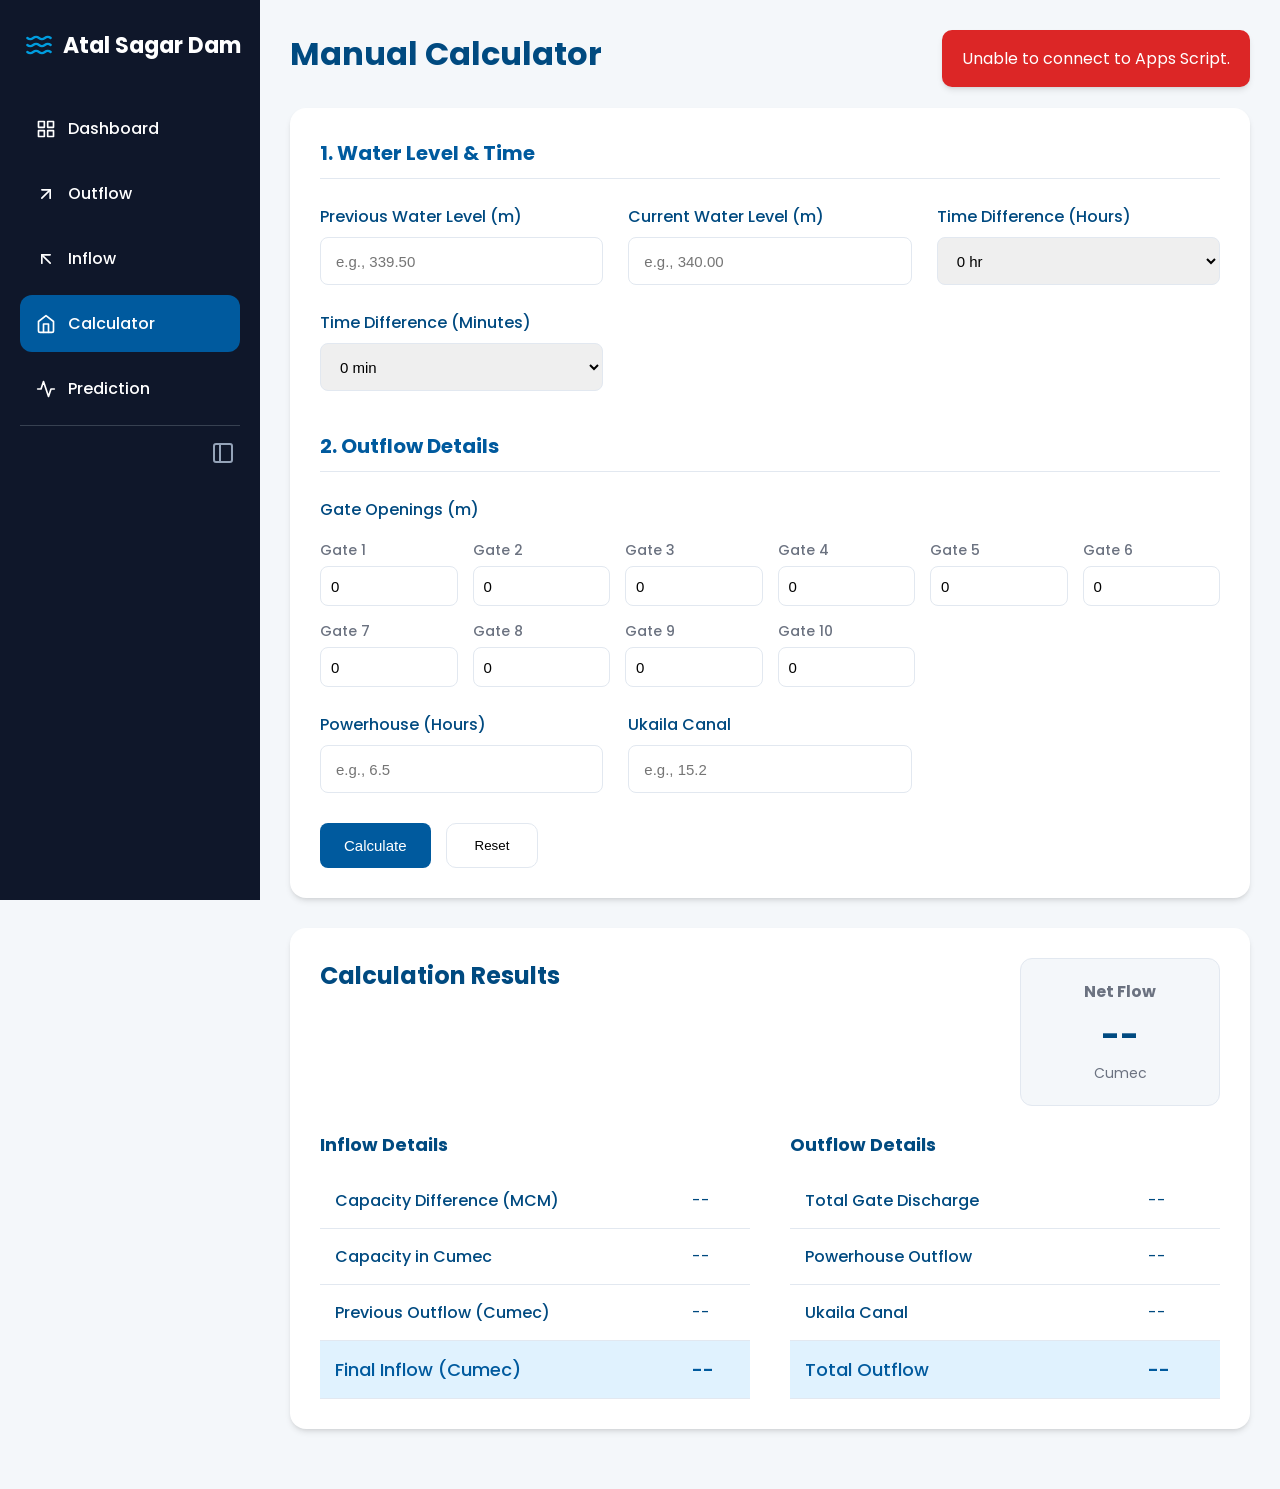
<file: calculator.html>
<!doctype html>
<html lang="en">
  <head>
    <meta charset="UTF-8" />
    <meta name="viewport" content="width=device-width, initial-scale=1.0" />

    <title>Manual Calculator | Atal Sagar Madikheda Dam</title>

    <link rel="manifest" href="manifest.json" />
    <link rel="icon" href="assets/icons/icon-192x192.png" type="image/png" />
    <link rel="apple-touch-icon" href="assets/icons/icon-192x192.png" />

    <meta name="theme-color" content="#005a9e" />

    <link rel="stylesheet" href="css/style.css" />

    <link
      href="https://fonts.googleapis.com/css2?family=Poppins:wght@300;400;500;600;700&display=swap"
      rel="stylesheet"
    />

    <script defer src="js/config.js"></script>
    <script defer src="js/api.js"></script>
    <script defer src="js/main.js"></script>
    <script defer src="js/calculator.js"></script>
  </head>

  <body>
    <div class="container">
      <!-- Sidebar -->
      <aside class="sidebar">
        <div class="logo">
          <span class="logo-icon"
            ><svg
              xmlns="http://www.w3.org/2000/svg"
              width="28"
              height="28"
              viewBox="0 0 24 24"
              fill="none"
              stroke="currentColor"
              stroke-width="2"
              stroke-linecap="round"
              stroke-linejoin="round"
            >
              <path
                d="M2 6c.6.5 1.2 1 2.5 1C7 7 7 5 9.5 5c2.6 0 2.4 2 5 2 2.5 0 2.5-2 5-2 1.3 0 1.9.5 2.5 1"
              />
              <path
                d="M2 12c.6.5 1.2 1 2.5 1 2.5 0 2.5-2 5-2 2.6 0 2.4 2 5 2 2.5 0 2.5-2 5-2 1.3 0 1.9.5 2.5 1"
              />
              <path
                d="M2 18c.6.5 1.2 1 2.5 1 2.5 0 2.5-2 5-2 2.6 0 2.4 2 5 2 2.5 0 2.5-2 5-2 1.3 0 1.9.5 2.5 1"
              /></svg
          ></span>
          <h2>Atal Sagar Dam</h2>
        </div>

        <ul>
          <li onclick="location.href = 'index.html'">
            <span class="icon"
              ><svg
                xmlns="http://www.w3.org/2000/svg"
                width="20"
                height="20"
                viewBox="0 0 24 24"
                fill="none"
                stroke="currentColor"
                stroke-width="2"
                stroke-linecap="round"
                stroke-linejoin="round"
              >
                <rect x="3" y="3" width="7" height="7"></rect>
                <rect x="14" y="3" width="7" height="7"></rect>
                <rect x="14" y="14" width="7" height="7"></rect>
                <rect x="3" y="14" width="7" height="7"></rect></svg
            ></span>
            <span class="nav-text">Dashboard</span>
          </li>
          <li onclick="location.href = 'outflow.html'">
            <span class="icon"
              ><svg
                xmlns="http://www.w3.org/2000/svg"
                width="20"
                height="20"
                viewBox="0 0 24 24"
                fill="none"
                stroke="currentColor"
                stroke-width="2"
                stroke-linecap="round"
                stroke-linejoin="round"
              >
                <line x1="17" y1="7" x2="7" y2="17"></line>
                <polyline points="17 17 17 7 7 7"></polyline></svg
            ></span>
            <span class="nav-text">Outflow</span>
          </li>
          <li onclick="location.href = 'inflow.html'">
            <span class="icon"
              ><svg
                xmlns="http://www.w3.org/2000/svg"
                width="20"
                height="20"
                viewBox="0 0 24 24"
                fill="none"
                stroke="currentColor"
                stroke-width="2"
                stroke-linecap="round"
                stroke-linejoin="round"
              >
                <line x1="7" y1="7" x2="17" y2="17"></line>
                <polyline points="17 7 7 7 7 17"></polyline></svg
            ></span>
            <span class="nav-text">Inflow</span>
          </li>
          <li class="active">
            <span class="icon"
              ><svg
                xmlns="http://www.w3.org/2000/svg"
                width="20"
                height="20"
                viewBox="0 0 24 24"
                fill="none"
                stroke="currentColor"
                stroke-width="2"
                stroke-linecap="round"
                stroke-linejoin="round"
              >
                <path d="M3 9l9-7 9 7v11a2 2 0 0 1-2 2H5a2 2 0 0 1-2-2z"></path>
                <polyline points="9 22 9 12 15 12 15 22"></polyline></svg
            ></span>
            <span class="nav-text">Calculator</span>
          </li>
          <li onclick="location.href = 'prediction.html'">
            <span class="icon"
              ><svg
                xmlns="http://www.w3.org/2000/svg"
                width="20"
                height="20"
                viewBox="0 0 24 24"
                fill="none"
                stroke="currentColor"
                stroke-width="2"
                stroke-linecap="round"
                stroke-linejoin="round"
              >
                <polyline
                  points="22 12 18 12 15 21 9 3 6 12 2 12"
                ></polyline></svg
            ></span>
            <span class="nav-text">Prediction</span>
          </li>
        </ul>
        <div class="sidebar-toggle" title="Collapse sidebar">
          <svg
            xmlns="http://www.w3.org/2000/svg"
            width="24"
            height="24"
            viewBox="0 0 24 24"
            fill="none"
            stroke="currentColor"
            stroke-width="2"
            stroke-linecap="round"
            stroke-linejoin="round"
          >
            <rect x="3" y="3" width="18" height="18" rx="2" ry="2"></rect>
            <line x1="9" y1="3" x2="9" y2="21"></line>
          </svg>
        </div>
      </aside>

      <!-- Main -->
      <main class="content">
        <header>
          <button class="mobile-nav-toggle" title="Open navigation">
            <svg
              xmlns="http://www.w3.org/2000/svg"
              width="24"
              height="24"
              viewBox="0 0 24 24"
              fill="none"
              stroke="currentColor"
              stroke-width="2"
              stroke-linecap="round"
              stroke-linejoin="round"
            >
              <line x1="3" y1="12" x2="21" y2="12"></line>
              <line x1="3" y1="6" x2="21" y2="6"></line>
              <line x1="3" y1="18" x2="21" y2="18"></line>
            </svg>
          </button>
          <h1>Manual Calculator</h1>
          <div id="currentDateTime"></div>
        </header>

        <!-- Form -->
        <section class="formCard">
          <h2 class="form-section-header">1. Water Level & Time</h2>
          <div class="formGrid">
            <!-- Inflow Inputs -->
            <div class="inputGroup">
              <label>Previous Water Level (m)</label>
              <input
                title="The water level from the previous reading."
                type="number"
                id="previousWaterLevel"
                step="0.01"
                placeholder="e.g., 339.50"
              />
            </div>
            <div class="inputGroup">
              <label>Current Water Level (m)</label>
              <input
                title="The most recent water level reading."
                type="number"
                id="currentWaterLevel"
                step="0.01"
                placeholder="e.g., 340.00"
              />
            </div>
            <div class="inputGroup">
              <label>Time Difference (Hours)</label>
              <select id="timeDiffHours" title="Select hours">
                <!-- Options will be generated by JS -->
              </select>
            </div>
            <div class="inputGroup">
              <label>Time Difference (Minutes)</label>
              <select id="timeDiffMinutes" title="Select minutes">
                <!-- Options will be generated by JS -->
              </select>
            </div>
          </div>

          <h2 class="form-section-header">2. Outflow Details</h2>
          <div class="formGrid">
            <div class="inputGroup" style="grid-column: 1 / -1">
              <label>Gate Openings (m)</label>
              <div class="gate-inputs-grid">
                <div class="gate-input">
                  <label for="gateOpening1">Gate 1</label>
                  <input
                    type="number"
                    id="gateOpening1"
                    step="0.01"
                    value="0"
                  />
                </div>
                <div class="gate-input">
                  <label for="gateOpening2">Gate 2</label>
                  <input
                    type="number"
                    id="gateOpening2"
                    step="0.01"
                    value="0"
                  />
                </div>
                <div class="gate-input">
                  <label for="gateOpening3">Gate 3</label>
                  <input
                    type="number"
                    id="gateOpening3"
                    step="0.01"
                    value="0"
                  />
                </div>
                <div class="gate-input">
                  <label for="gateOpening4">Gate 4</label>
                  <input
                    type="number"
                    id="gateOpening4"
                    step="0.01"
                    value="0"
                  />
                </div>
                <div class="gate-input">
                  <label for="gateOpening5">Gate 5</label>
                  <input
                    type="number"
                    id="gateOpening5"
                    step="0.01"
                    value="0"
                  />
                </div>
                <div class="gate-input">
                  <label for="gateOpening6">Gate 6</label>
                  <input
                    type="number"
                    id="gateOpening6"
                    step="0.01"
                    value="0"
                  />
                </div>
                <div class="gate-input">
                  <label for="gateOpening7">Gate 7</label>
                  <input
                    type="number"
                    id="gateOpening7"
                    step="0.01"
                    value="0"
                  />
                </div>
                <div class="gate-input">
                  <label for="gateOpening8">Gate 8</label>
                  <input
                    type="number"
                    id="gateOpening8"
                    step="0.01"
                    value="0"
                  />
                </div>
                <div class="gate-input">
                  <label for="gateOpening9">Gate 9</label>
                  <input
                    type="number"
                    id="gateOpening9"
                    step="0.01"
                    value="0"
                  />
                </div>
                <div class="gate-input">
                  <label for="gateOpening10">Gate 10</label>
                  <input
                    type="number"
                    id="gateOpening10"
                    step="0.01"
                    value="0"
                  />
                </div>
              </div>
            </div>

            <div class="inputGroup">
              <label>Powerhouse (Hours)</label>
              <input
                title="Total hours the powerhouse was running during the time difference."
                type="number"
                id="powerhouseHours"
                step="0.01"
                placeholder="e.g., 6.5"
              />
            </div>

            <div class="inputGroup">
              <label>Ukaila Canal</label>
              <input title="The outflow value for the Ukaila Canal." type="number" id="ukailaCanal" step="0.01" placeholder="e.g., 15.2" />
            </div>
          </div>

          <div class="buttonRow">
            <button id="calculateBtn" class="primaryBtn">Calculate</button>
            <button id="resetBtn" class="secondaryBtn">Reset</button>
          </div>
        </section>

        <!-- Result -->
        <section class="resultCard calculator-results">
          <div class="result-header">
            <h2>Calculation Results</h2>
            <div class="net-flow-card">
              <h3>Net Flow</h3>
              <p id="netFlowResult">--</p>
              <span>Cumec</span>
            </div>
          </div>

          <div class="result-columns">
          <!-- Inflow Result -->
          <div class="result-column">
            <h3>Inflow Details</h3>
            <table class="resultTable">
              <tbody>
                <tr>
                  <td>Capacity Difference (MCM)</td>
                  <td id="capacityDifference">--</td>
                </tr>
                <tr>
                  <td>Capacity in Cumec</td>
                  <td id="capacityCumec">--</td>
                </tr>
                <tr>
                  <td>Previous Outflow (Cumec)</td>
                  <td id="previousOutflow">--</td>
                </tr>
                <tr class="highlightRow">
                  <td>Final Inflow (Cumec)</td>
                  <td id="finalInflow">--</td>
                </tr>
              </tbody>
            </table>
          </div>

          <!-- Outflow Result -->
          <div class="result-column">
            <h3>Outflow Details</h3>
            <table class="resultTable">
              <tbody>
                <tr>
                  <td>Total Gate Discharge</td>
                  <td id="qValue">--</td>
                </tr>
                <!-- Collapsible Gate Details -->
                <tr id="gate-details-toggle" class="gate-details-toggle-row hidden">
                  <td colspan="2">
                    Show Individual Gate Discharges
                    <span class="arrow">▼</span>
                  </td>
                </tr>
                <tr class="gate-discharge-row hidden">
                  <td colspan="2" class="gate-details-container">
                    <table class="inner-result-table">
                </tr>
                <tr class="gate-discharge-row">
                  <td>Gate 1 Discharge (q1)</td>
                  <td id="q1Value">--</td>
                </tr>
                <tr class="gate-discharge-row">
                  <td>Gate 2 Discharge (q2)</td>
                  <td id="q2Value">--</td>
                </tr>
                <tr class="gate-discharge-row">
                  <td>Gate 3 Discharge (q3)</td>
                  <td id="q3Value">--</td>
                </tr>
                <tr class="gate-discharge-row">
                  <td>Gate 4 Discharge (q4)</td>
                  <td id="q4Value">--</td>
                </tr>
                <tr class="gate-discharge-row">
                  <td>Gate 5 Discharge (q5)</td>
                  <td id="q5Value">--</td>
                </tr>
                <tr class="gate-discharge-row">
                  <td>Gate 6 Discharge (q6)</td>
                  <td id="q6Value">--</td>
                </tr>
                <tr class="gate-discharge-row">
                  <td>Gate 7 Discharge (q7)</td>
                  <td id="q7Value">--</td>
                </tr>
                <tr class="gate-discharge-row">
                  <td>Gate 8 Discharge (q8)</td>
                  <td id="q8Value">--</td>
                </tr>
                <tr class="gate-discharge-row">
                  <td>Gate 9 Discharge (q9)</td>
                  <td id="q9Value">--</td>
                </tr>
                <tr class="gate-discharge-row">
                  <td>Gate 10 Discharge (q10)</td>
                  <td id="q10Value">--</td>
                </tr>
                    </table>
                  </td>
                <tr>
                  <td>Powerhouse Outflow</td>
                  <td id="powerhouseValue">--</td>
                </tr>
                <tr>
                  <td>Ukaila Canal</td>
                  <td id="ukailaValue">--</td>
                </tr>
                <tr class="highlightRow">
                  <td>Total Outflow</td>
                  <td id="totalOutflow">--</td>
                </tr>
              </tbody>
            </table>
          </div>
        </div>
        </section>
      </main>
    </div>

    <!-- Loading Overlay -->
    <div id="loader" class="loader hidden">
      <div class="spinner"></div>
      <p id="loaderText">Calculating...</p>
    </div>
  </body>
</html>
</file>
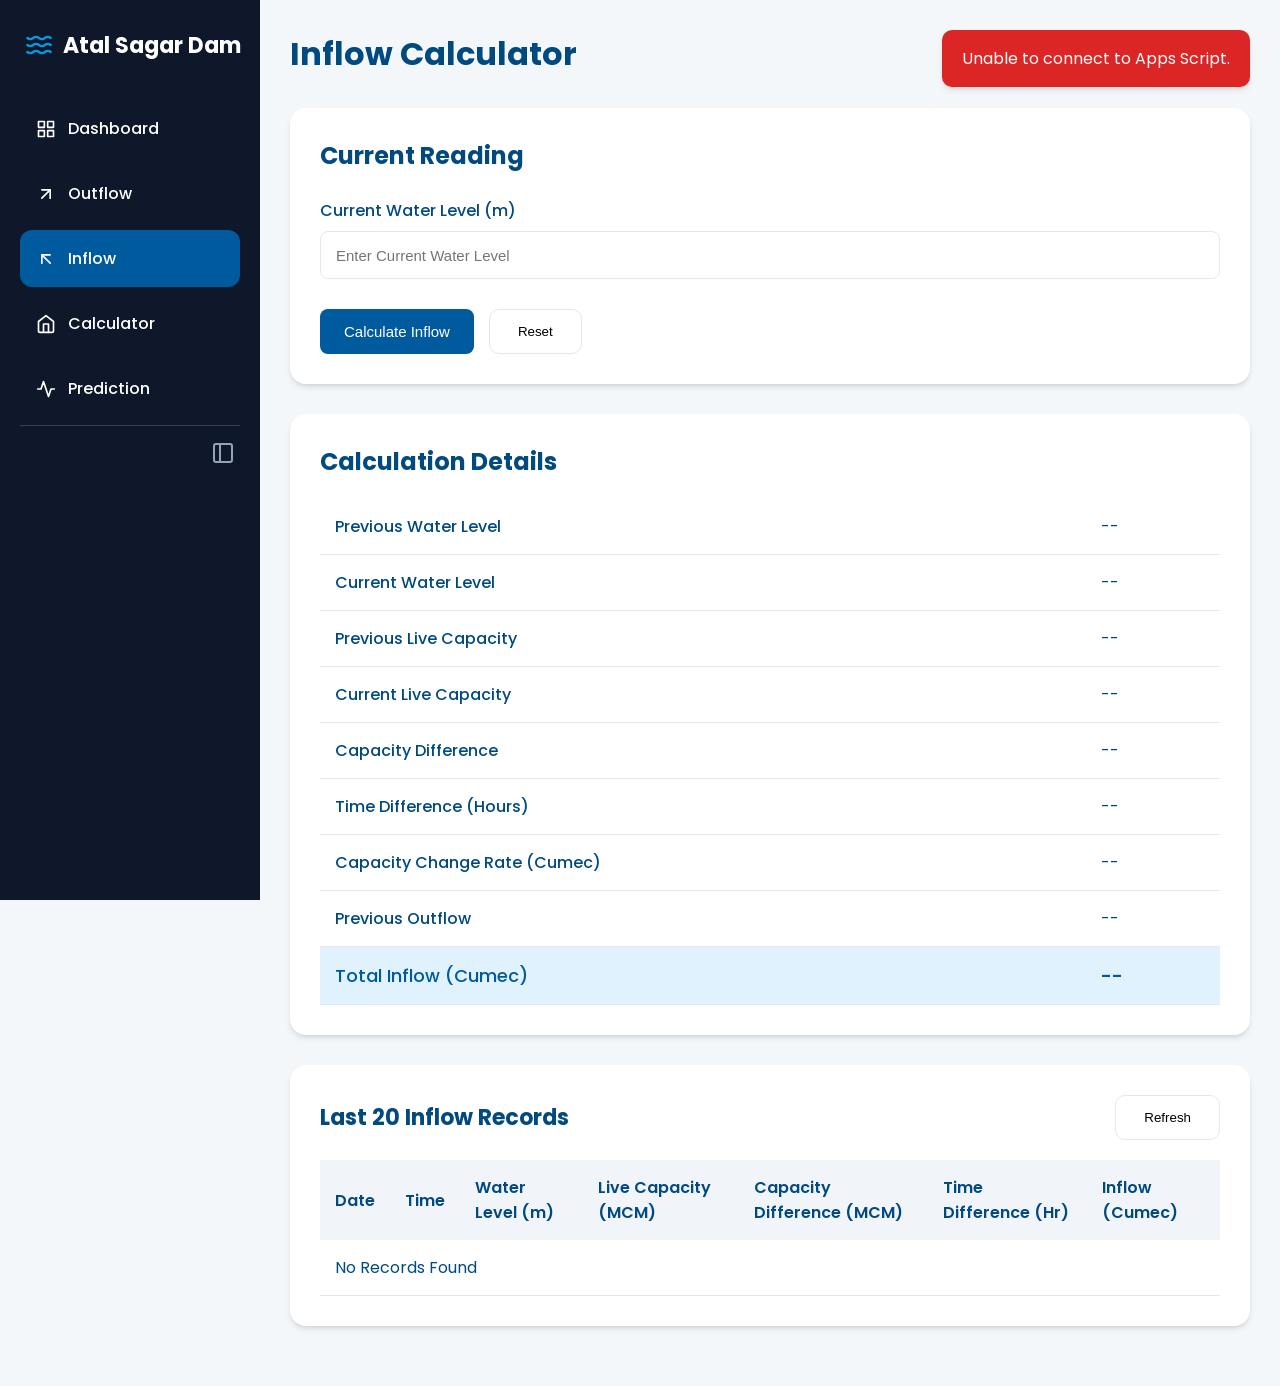
<file: inflow.html>
<!doctype html>
<html lang="en">
  <head>
    <meta charset="UTF-8" />
    <meta name="viewport" content="width=device-width, initial-scale=1.0" />

    <title>Inflow Calculator | Atal Sagar Madikheda Dam</title>

    <link rel="manifest" href="manifest.json" />
    <link rel="icon" href="assets/icons/icon-192x192.png" type="image/png" />
    <link rel="apple-touch-icon" href="assets/icons/icon-192x192.png" />

    <meta name="theme-color" content="#005a9e" />

    <link rel="stylesheet" href="css/style.css" />

    <link
      href="https://fonts.googleapis.com/css2?family=Poppins:wght@300;400;500;600;700&display=swap"
      rel="stylesheet"
    />

    <script defer src="js/config.js"></script>
    <script defer src="js/api.js"></script>
    <script defer src="js/main.js"></script>
    <!-- <script defer src="js/common.js"></script> -->
    <script defer src="js/inflow.js"></script>
  </head>

  <body>
    <div class="container">
      <!-- Sidebar -->

      <aside class="sidebar">
        <div class="logo">
          <span class="logo-icon"
            ><svg
              xmlns="http://www.w3.org/2000/svg"
              width="28"
              height="28"
              viewBox="0 0 24 24"
              fill="none"
              stroke="currentColor"
              stroke-width="2"
              stroke-linecap="round"
              stroke-linejoin="round"
            >
              <path
                d="M2 6c.6.5 1.2 1 2.5 1C7 7 7 5 9.5 5c2.6 0 2.4 2 5 2 2.5 0 2.5-2 5-2 1.3 0 1.9.5 2.5 1"
              />
              <path
                d="M2 12c.6.5 1.2 1 2.5 1 2.5 0 2.5-2 5-2 2.6 0 2.4 2 5 2 2.5 0 2.5-2 5-2 1.3 0 1.9.5 2.5 1"
              />
              <path
                d="M2 18c.6.5 1.2 1 2.5 1 2.5 0 2.5-2 5-2 2.6 0 2.4 2 5 2 2.5 0 2.5-2 5-2 1.3 0 1.9.5 2.5 1"
              /></svg
          ></span>
          <h2>Atal Sagar Dam</h2>
        </div>

        <ul>
          <li onclick="location.href = 'index.html'">
            <span class="icon"
              ><svg
                xmlns="http://www.w3.org/2000/svg"
                width="20"
                height="20"
                viewBox="0 0 24 24"
                fill="none"
                stroke="currentColor"
                stroke-width="2"
                stroke-linecap="round"
                stroke-linejoin="round"
              >
                <rect x="3" y="3" width="7" height="7"></rect>
                <rect x="14" y="3" width="7" height="7"></rect>
                <rect x="14" y="14" width="7" height="7"></rect>
                <rect x="3" y="14" width="7" height="7"></rect></svg
            ></span>
            <span class="nav-text">Dashboard</span>
          </li>
          <li onclick="location.href = 'outflow.html'">
            <span class="icon"
              ><svg
                xmlns="http://www.w3.org/2000/svg"
                width="20"
                height="20"
                viewBox="0 0 24 24"
                fill="none"
                stroke="currentColor"
                stroke-width="2"
                stroke-linecap="round"
                stroke-linejoin="round"
              >
                <line x1="17" y1="7" x2="7" y2="17"></line>
                <polyline points="17 17 17 7 7 7"></polyline></svg
            ></span>
            <span class="nav-text">Outflow</span>
          </li>
          <li class="active">
            <span class="icon"
              ><svg
                xmlns="http://www.w3.org/2000/svg"
                width="20"
                height="20"
                viewBox="0 0 24 24"
                fill="none"
                stroke="currentColor"
                stroke-width="2"
                stroke-linecap="round"
                stroke-linejoin="round"
              >
                <line x1="7" y1="7" x2="17" y2="17"></line>
                <polyline points="17 7 7 7 7 17"></polyline></svg
            ></span>
            <span class="nav-text">Inflow</span>
          </li>
          <li onclick="location.href = 'calculator.html'">
            <span class="icon"
              ><svg
                xmlns="http://www.w3.org/2000/svg"
                width="20"
                height="20"
                viewBox="0 0 24 24"
                fill="none"
                stroke="currentColor"
                stroke-width="2"
                stroke-linecap="round"
                stroke-linejoin="round"
              >
                <path d="M3 9l9-7 9 7v11a2 2 0 0 1-2 2H5a2 2 0 0 1-2-2z"></path>
                <polyline points="9 22 9 12 15 12 15 22"></polyline></svg
            ></span>
            <span class="nav-text">Calculator</span>
          </li>
          <li onclick="location.href = 'prediction.html'">
            <span class="icon"
              ><svg
                xmlns="http://www.w3.org/2000/svg"
                width="20"
                height="20"
                viewBox="0 0 24 24"
                fill="none"
                stroke="currentColor"
                stroke-width="2"
                stroke-linecap="round"
                stroke-linejoin="round"
              >
                <polyline
                  points="22 12 18 12 15 21 9 3 6 12 2 12"
                ></polyline></svg
            ></span>
            <span class="nav-text">Prediction</span>
          </li>
        </ul>
        <div class="sidebar-toggle" title="Collapse sidebar">
          <svg
            xmlns="http://www.w3.org/2000/svg"
            width="24"
            height="24"
            viewBox="0 0 24 24"
            fill="none"
            stroke="currentColor"
            stroke-width="2"
            stroke-linecap="round"
            stroke-linejoin="round"
          >
            <rect x="3" y="3" width="18" height="18" rx="2" ry="2"></rect>
            <line x1="9" y1="3" x2="9" y2="21"></line>
          </svg>
        </div>
      </aside>

      <!-- Main -->

      <main class="content">
        <header>
          <button class="mobile-nav-toggle" title="Open navigation">
            <svg
              xmlns="http://www.w3.org/2000/svg"
              width="24"
              height="24"
              viewBox="0 0 24 24"
              fill="none"
              stroke="currentColor"
              stroke-width="2"
              stroke-linecap="round"
              stroke-linejoin="round"
            >
              <line x1="3" y1="12" x2="21" y2="12"></line>
              <line x1="3" y1="6" x2="21" y2="6"></line>
              <line x1="3" y1="18" x2="21" y2="18"></line>
            </svg>
          </button>
          <h1>Inflow Calculator</h1>

          <div id="currentDateTime"></div>
        </header>

        <!-- Input -->

        <section class="formCard">
          <h2>Current Reading</h2>

          <div class="formGrid">
            <div class="inputGroup">
              <label> Current Water Level (m) </label>

              <input
                type="number"
                id="currentWaterLevel"
                step="0.01"
                placeholder="Enter Current Water Level"
              />
            </div>
          </div>

          <div class="buttonRow">
            <button id="calculateInflowBtn" class="primaryBtn">
              Calculate Inflow
            </button>

            <button id="resetInflowBtn" class="secondaryBtn">Reset</button>
          </div>
        </section>

        <!-- Result -->

        <section class="resultCard">
          <h2>Calculation Details</h2>

          <table class="resultTable">
            <tbody>
              <tr>
                <td>Previous Water Level</td>

                <td id="previousWaterLevel">--</td>
              </tr>

              <tr>
                <td>Current Water Level</td>

                <td id="displayCurrentWaterLevel">--</td>
              </tr>

              <tr>
                <td>Previous Live Capacity</td>

                <td id="previousCapacity">--</td>
              </tr>

              <tr>
                <td>Current Live Capacity</td>

                <td id="currentCapacity">--</td>
              </tr>

              <tr>
                <td>Capacity Difference</td>

                <td id="capacityDifference">--</td>
              </tr>

              <tr>
                <td>Time Difference (Hours)</td>

                <td id="timeDifference">--</td>
              </tr>

              <tr>
                <td>Capacity Change Rate (Cumec)</td>

                <td id="capacityCumec">--</td>
              </tr>

              <tr>
                <td>Previous Outflow</td>

                <td id="previousOutflow">--</td>
              </tr>

              <tr class="highlightRow">
                <td>Total Inflow (Cumec)</td>

                <td id="finalInflow">--</td>
              </tr>
            </tbody>
          </table>
        </section>

        <!-- History -->

        <section class="historyBox">
          <div class="historyHeader">
            <h2>Last 20 Inflow Records</h2>

            <button id="refreshInflowHistory" class="secondaryBtn">
              Refresh
            </button>
          </div>

          <table>
            <thead>
              <tr>
                <th>Date</th>
                <th>Time</th>
                <th>Water Level (m)</th>
                <th>Live Capacity (MCM)</th>
                <th>Capacity Difference (MCM)</th>
                <th>Time Difference (Hr)</th>
                <th>Inflow (Cumec)</th>
              </tr>
            </thead>

            <tbody id="inflowHistory">
              <tr>
                <td colspan="7">No Records Found</td>
              </tr>
            </tbody>
          </table>
          <div id="inflowCardContainer" class="hidden"></div>
        </section>
      </main>
    </div>

    <!-- Loader -->

    <div id="loader" class="loader hidden">
      <div class="spinner"></div>

      <p id="loaderText">Calculating Inflow...</p>
    </div>
  </body>
</html>
</file>
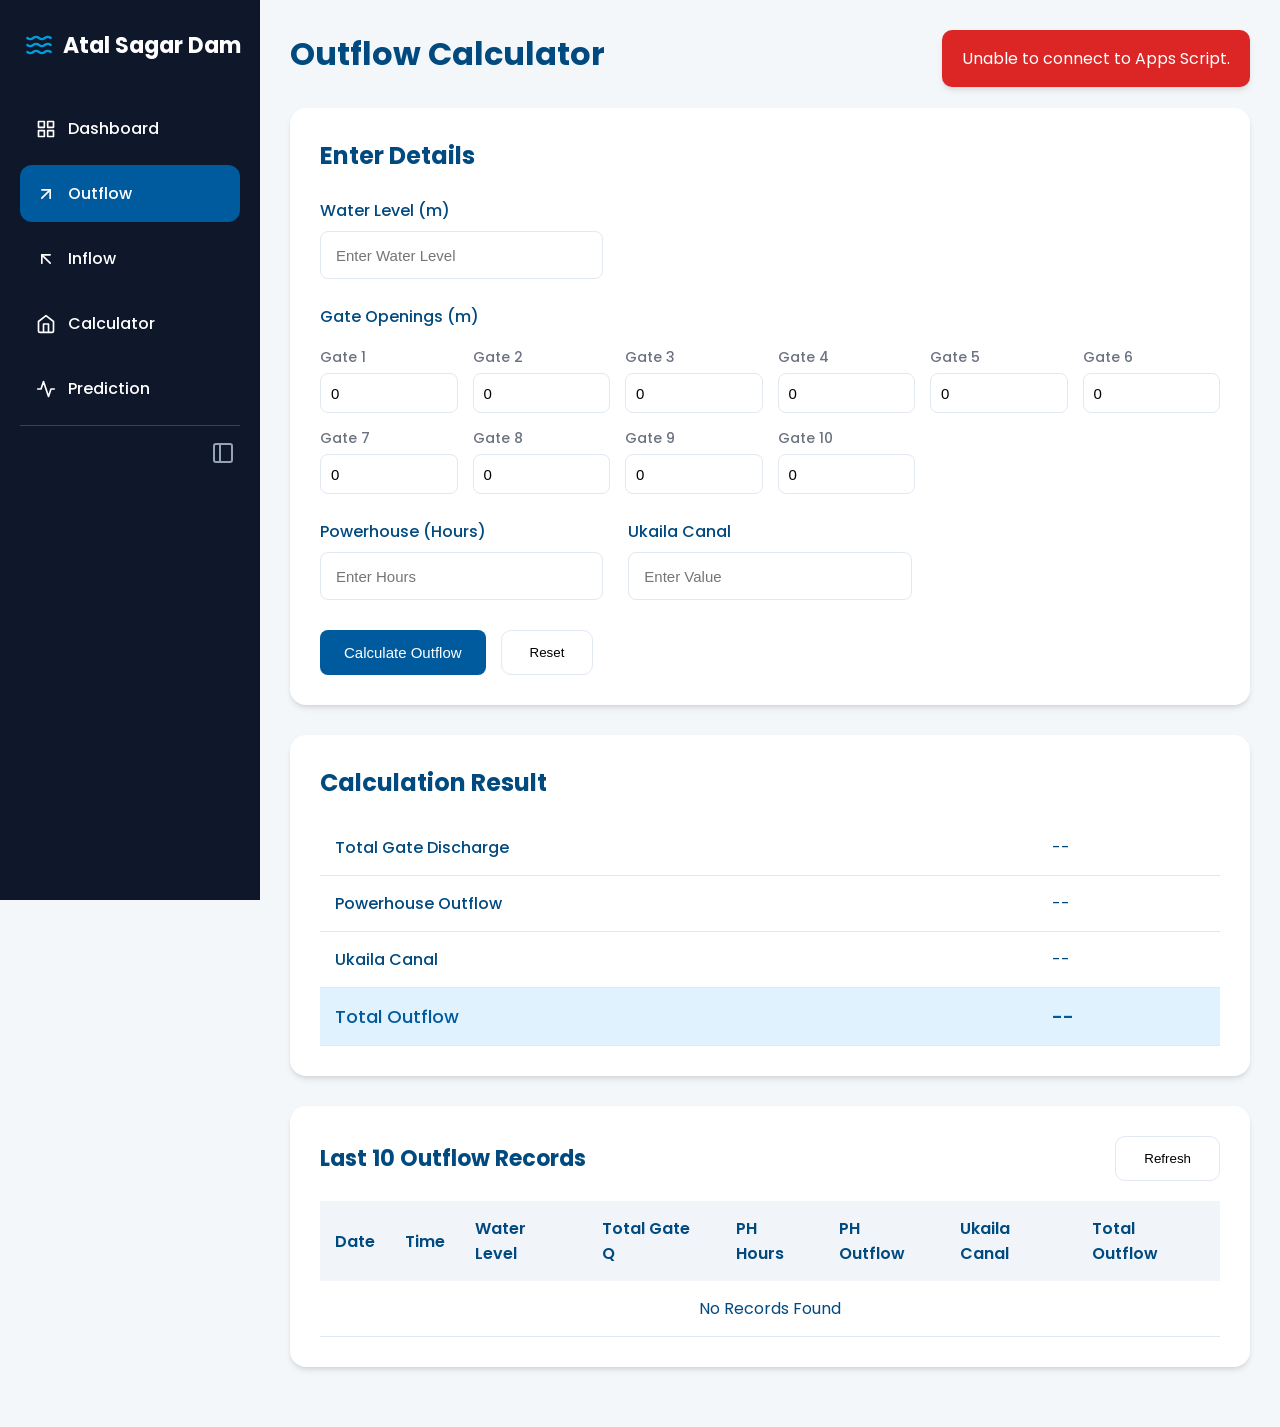
<file: outflow.html>
<!doctype html>
<html lang="en">
  <head>
    <meta charset="UTF-8" />
    <meta name="viewport" content="width=device-width, initial-scale=1.0" />

    <title>Outflow Calculator | Atal Sagar Madikheda Dam</title>

    <link rel="manifest" href="manifest.json" />
    <link rel="icon" href="assets/icons/icon-192x192.png" type="image/png" />
    <link rel="apple-touch-icon" href="assets/icons/icon-192x192.png" />

    <meta name="theme-color" content="#005a9e" />

    <link rel="stylesheet" href="css/style.css" />

    <link
      href="https://fonts.googleapis.com/css2?family=Poppins:wght@300;400;500;600;700&display=swap"
      rel="stylesheet"
    />

    <script defer src="js/config.js"></script>
    <script defer src="js/api.js"></script>
    <script defer src="js/main.js"></script>
    <!-- <script defer src="js/common.js"></script> -->
    <script defer src="js/outflow.js"></script>
  </head>

  <body>
    <div class="container">
      <!-- Sidebar -->

      <aside class="sidebar">
        <div class="logo">
          <span class="logo-icon"
            ><svg
              xmlns="http://www.w3.org/2000/svg"
              width="28"
              height="28"
              viewBox="0 0 24 24"
              fill="none"
              stroke="currentColor"
              stroke-width="2"
              stroke-linecap="round"
              stroke-linejoin="round"
            >
              <path
                d="M2 6c.6.5 1.2 1 2.5 1C7 7 7 5 9.5 5c2.6 0 2.4 2 5 2 2.5 0 2.5-2 5-2 1.3 0 1.9.5 2.5 1"
              />
              <path
                d="M2 12c.6.5 1.2 1 2.5 1 2.5 0 2.5-2 5-2 2.6 0 2.4 2 5 2 2.5 0 2.5-2 5-2 1.3 0 1.9.5 2.5 1"
              />
              <path
                d="M2 18c.6.5 1.2 1 2.5 1 2.5 0 2.5-2 5-2 2.6 0 2.4 2 5 2 2.5 0 2.5-2 5-2 1.3 0 1.9.5 2.5 1"
              /></svg
          ></span>
          <h2>Atal Sagar Dam</h2>
        </div>

        <ul>
          <li onclick="location.href = 'index.html'">
            <span class="icon"
              ><svg
                xmlns="http://www.w3.org/2000/svg"
                width="20"
                height="20"
                viewBox="0 0 24 24"
                fill="none"
                stroke="currentColor"
                stroke-width="2"
                stroke-linecap="round"
                stroke-linejoin="round"
              >
                <rect x="3" y="3" width="7" height="7"></rect>
                <rect x="14" y="3" width="7" height="7"></rect>
                <rect x="14" y="14" width="7" height="7"></rect>
                <rect x="3" y="14" width="7" height="7"></rect></svg
            ></span>
            <span class="nav-text">Dashboard</span>
          </li>
          <li class="active">
            <span class="icon"
              ><svg
                xmlns="http://www.w3.org/2000/svg"
                width="20"
                height="20"
                viewBox="0 0 24 24"
                fill="none"
                stroke="currentColor"
                stroke-width="2"
                stroke-linecap="round"
                stroke-linejoin="round"
              >
                <line x1="17" y1="7" x2="7" y2="17"></line>
                <polyline points="17 17 17 7 7 7"></polyline></svg
            ></span>
            <span class="nav-text">Outflow</span>
          </li>
          <li onclick="location.href = 'inflow.html'">
            <span class="icon"
              ><svg
                xmlns="http://www.w3.org/2000/svg"
                width="20"
                height="20"
                viewBox="0 0 24 24"
                fill="none"
                stroke="currentColor"
                stroke-width="2"
                stroke-linecap="round"
                stroke-linejoin="round"
              >
                <line x1="7" y1="7" x2="17" y2="17"></line>
                <polyline points="17 7 7 7 7 17"></polyline></svg
            ></span>
            <span class="nav-text">Inflow</span>
          </li>
          <li onclick="location.href = 'calculator.html'">
            <span class="icon"
              ><svg
                xmlns="http://www.w3.org/2000/svg"
                width="20"
                height="20"
                viewBox="0 0 24 24"
                fill="none"
                stroke="currentColor"
                stroke-width="2"
                stroke-linecap="round"
                stroke-linejoin="round"
              >
                <path d="M3 9l9-7 9 7v11a2 2 0 0 1-2 2H5a2 2 0 0 1-2-2z"></path>
                <polyline points="9 22 9 12 15 12 15 22"></polyline></svg
            ></span>
            <span class="nav-text">Calculator</span>
          </li>
          <li onclick="location.href = 'prediction.html'">
            <span class="icon"
              ><svg
                xmlns="http://www.w3.org/2000/svg"
                width="20"
                height="20"
                viewBox="0 0 24 24"
                fill="none"
                stroke="currentColor"
                stroke-width="2"
                stroke-linecap="round"
                stroke-linejoin="round"
              >
                <polyline
                  points="22 12 18 12 15 21 9 3 6 12 2 12"
                ></polyline></svg
            ></span>
            <span class="nav-text">Prediction</span>
          </li>
        </ul>
        <div class="sidebar-toggle" title="Collapse sidebar">
          <svg
            xmlns="http://www.w3.org/2000/svg"
            width="24"
            height="24"
            viewBox="0 0 24 24"
            fill="none"
            stroke="currentColor"
            stroke-width="2"
            stroke-linecap="round"
            stroke-linejoin="round"
          >
            <rect x="3" y="3" width="18" height="18" rx="2" ry="2"></rect>
            <line x1="9" y1="3" x2="9" y2="21"></line>
          </svg>
        </div>
      </aside>

      <!-- Main -->

      <main class="content">
        <header>
          <button class="mobile-nav-toggle" title="Open navigation">
            <svg
              xmlns="http://www.w3.org/2000/svg"
              width="24"
              height="24"
              viewBox="0 0 24 24"
              fill="none"
              stroke="currentColor"
              stroke-width="2"
              stroke-linecap="round"
              stroke-linejoin="round"
            >
              <line x1="3" y1="12" x2="21" y2="12"></line>
              <line x1="3" y1="6" x2="21" y2="6"></line>
              <line x1="3" y1="18" x2="21" y2="18"></line>
            </svg>
          </button>
          <h1>Outflow Calculator</h1>

          <div id="currentDateTime"></div>
        </header>

        <!-- Form -->

        <section class="formCard">
          <h2>Enter Details</h2>

          <div class="formGrid">
            <div class="inputGroup">
              <label> Water Level (m) </label>

              <input
                type="number"
                id="waterLevel"
                step="0.01"
                placeholder="Enter Water Level"
              />
            </div>

            <div class="inputGroup" style="grid-column: 1 / -1">
              <label>Gate Openings (m)</label>
              <div class="gate-inputs-grid">
                <!-- 10 gate inputs -->
                <div class="gate-input">
                  <label for="gateOpening1">Gate 1</label>
                  <input
                    type="number"
                    id="gateOpening1"
                    step="0.01"
                    value="0"
                  />
                </div>
                <div class="gate-input">
                  <label for="gateOpening2">Gate 2</label>
                  <input
                    type="number"
                    id="gateOpening2"
                    step="0.01"
                    value="0"
                  />
                </div>
                <div class="gate-input">
                  <label for="gateOpening3">Gate 3</label>
                  <input
                    type="number"
                    id="gateOpening3"
                    step="0.01"
                    value="0"
                  />
                </div>
                <div class="gate-input">
                  <label for="gateOpening4">Gate 4</label>
                  <input
                    type="number"
                    id="gateOpening4"
                    step="0.01"
                    value="0"
                  />
                </div>
                <div class="gate-input">
                  <label for="gateOpening5">Gate 5</label>
                  <input
                    type="number"
                    id="gateOpening5"
                    step="0.01"
                    value="0"
                  />
                </div>
                <div class="gate-input">
                  <label for="gateOpening6">Gate 6</label>
                  <input
                    type="number"
                    id="gateOpening6"
                    step="0.01"
                    value="0"
                  />
                </div>
                <div class="gate-input">
                  <label for="gateOpening7">Gate 7</label>
                  <input
                    type="number"
                    id="gateOpening7"
                    step="0.01"
                    value="0"
                  />
                </div>
                <div class="gate-input">
                  <label for="gateOpening8">Gate 8</label>
                  <input
                    type="number"
                    id="gateOpening8"
                    step="0.01"
                    value="0"
                  />
                </div>
                <div class="gate-input">
                  <label for="gateOpening9">Gate 9</label>
                  <input
                    type="number"
                    id="gateOpening9"
                    step="0.01"
                    value="0"
                  />
                </div>
                <div class="gate-input">
                  <label for="gateOpening10">Gate 10</label>
                  <input
                    type="number"
                    id="gateOpening10"
                    step="0.01"
                    value="0"
                  />
                </div>
              </div>
            </div>

            <div class="inputGroup">
              <label> Powerhouse (Hours) </label>

              <input
                type="number"
                id="powerhouseHours"
                step="0.01"
                placeholder="Enter Hours"
              />
            </div>

            <div class="inputGroup">
              <label> Ukaila Canal </label>

              <input
                type="number"
                id="ukailaCanal"
                step="0.01"
                placeholder="Enter Value"
              />
            </div>
          </div>

          <div class="buttonRow">
            <button id="calculateBtn" class="primaryBtn">
              Calculate Outflow
            </button>

            <button id="resetBtn" class="secondaryBtn">Reset</button>
          </div>
        </section>

        <!-- Result -->

        <section class="resultCard">
          <h2>Calculation Result</h2>

          <table class="resultTable">
            <tbody>
              <tr>
                <td>Total Gate Discharge</td>

                <td id="qValue">--</td>
              </tr>

              <!-- Collapsible Gate Details -->
              <tr
                id="gate-details-toggle"
                class="gate-details-toggle-row hidden"
              >
                <td colspan="2">
                  Show Individual Gate Discharges
                  <span class="arrow">▼</span>
                </td>
              </tr>
              <tr class="gate-discharge-container-row hidden">
                <td colspan="2" class="gate-details-container">
                  <table class="inner-result-table">
                    <tbody>
                      <!-- Individual gate rows will be inserted here by JS -->
                    </tbody>
                  </table>
                </td>
              </tr>

              <tr>
                <td>Powerhouse Outflow</td>

                <td id="powerhouseValue">--</td>
              </tr>

              <tr>
                <td>Ukaila Canal</td>

                <td id="ukailaValue">--</td>
              </tr>

              <tr class="highlightRow">
                <td>Total Outflow</td>

                <td id="totalOutflow">--</td>
              </tr>
            </tbody>
          </table>
        </section>

        <!-- Recent History -->

        <section class="historyBox">
          <div class="historyHeader">
            <h2>Last 10 Outflow Records</h2>

            <button id="refreshHistoryBtn" class="secondaryBtn">Refresh</button>
          </div>

          <table>
            <thead>
              <tr>
                <th>Date</th>
                <th>Time</th>
                <th>Water Level</th>
                <th>Total Gate Q</th>
                <th>PH Hours</th>
                <th>PH Outflow</th>
                <th>Ukaila Canal</th>
                <th>Total Outflow</th>
              </tr>
            </thead>

            <tbody id="historyTable">
              <tr>
                <td colspan="8" class="text-center">No Records Found</td>
              </tr>
            </tbody>
          </table>
          <div id="historyCardContainer" class="hidden"></div>
        </section>
      </main>
    </div>

    <!-- Loading Overlay -->

    <div id="loader" class="loader hidden">
      <div class="spinner"></div>

      <p id="loaderText">Calculating...</p>
    </div>
  </body>
</html>
</file>
<file: css/style.css>
/* ==========================================================
   DAM FLOW CALCULATOR
   STYLE.CSS
   PART 1
========================================================== */

* {
  margin: 0;
  padding: 0;
  box-sizing: border-box;
}

:root {
  --primary: #005a9e; /* A deeper, more professional blue */
  --primary-dark: #004a80;
  --secondary: #009cde; /* A brighter blue for accents */

  --success: #16a34a;
  --danger: #dc2626;
  --warning: #f59e0b;

  --white: #ffffff;
  --background: #f4f7fa; /* Lighter, cleaner background */
  --sidebar: #0f172a; /* Dark slate for sidebar */
  --card: #ffffff;
  --border: #e2e8f0;
  --text: #004a80; /* Dark blue text, as requested */
  --textLight: #6b7280;

  --shadow:
    0 4px 6px -1px rgba(0, 0, 0, 0.1), 0 2px 4px -2px rgba(0, 0, 0, 0.1);
  --shadow-lg:
    0 10px 15px -3px rgba(0, 0, 0, 0.1), 0 4px 6px -4px rgba(0, 0, 0, 0.1);
}

body {
  font-family: "Poppins", sans-serif;

  background: var(--background);

  color: var(--text);
}

.container {
  display: flex;

  min-height: 100vh;
  position: relative;
}

/* ===========================
SIDEBAR
=========================== */

.sidebar {
  width: 260px;

  background: var(--sidebar);

  color: white;

  position: fixed;

  left: 0;

  top: 0;

  bottom: 0;
  z-index: 1000;
  padding: 20px;
  transition: width 0.3s ease;
}

.logo {
  display: flex;
  align-items: center;
  margin-bottom: 30px;
  height: 50px;
  padding: 0 5px; /* Add some padding for alignment */
}
.logo h2 {
  font-size: 22px;
  margin-left: 10px;
  white-space: nowrap; /* Prevent text from wrapping */
  transition: opacity 0.2s ease;
}

.logo-icon {
  display: flex;
  align-items: center;
  color: var(--secondary);
  flex-shrink: 0;
}

.sidebar-toggle {
  margin-top: auto; /* Pushes toggle to the bottom */
  padding: 15px 0;
  display: flex;
  justify-content: flex-end;
  padding-right: 5px;
  cursor: pointer;
  color: #94a3b8;
  transition: color 0.3s;
  border-top: 1px solid #374151;
}

.sidebar-toggle:hover {
  color: var(--white);
}

/* Collapsed State */
.sidebar.collapsed {
  width: 90px;
}

.sidebar.collapsed .logo h2 {
  opacity: 0;
  pointer-events: none; /* Prevent interaction with hidden text */
}

.sidebar.collapsed .sidebar-toggle svg {
  transform: rotate(180deg);
}

.sidebar.collapsed .sidebar-toggle {
  justify-content: center;
}

.sidebar.collapsed .nav-text {
  opacity: 0;
  width: 0;
  pointer-events: none;
  white-space: nowrap;
}

.sidebar.collapsed ul li {
  justify-content: center;
}

.sidebar.collapsed .icon {
  margin-right: 0;
}

.sidebar ul {
  list-style: none;
  overflow-y: auto;
  overflow-x: hidden;
}

.sidebar .icon {
  margin-right: 12px;
  font-size: 1.2em;
  display: flex;
  align-items: center;
}

.nav-text {
  transition:
    opacity 0.2s ease,
    width 0.2s ease;
  opacity: 1;
}

.sidebar li {
  padding: 16px;

  border-radius: 12px;

  margin-bottom: 8px;

  cursor: pointer;

  transition: 0.3s;

  font-weight: 500;
  display: flex;
  align-items: center;
}

.sidebar li:hover {
  background: #1f2937;
}

.sidebar .active {
  background: var(--primary);
}

/* ===========================
MAIN CONTENT
=========================== */

.content {
  margin-left: 260px;

  width: calc(100% - 260px);

  padding: 30px;
  transition:
    margin-left 0.3s ease,
    width 0.3s ease;
}

header {
  display: flex;

  justify-content: space-between;
  /* Have a gap between h1 and date, but keep mobile toggle on far left */
  align-items: center;

  align-items: center;

  margin-bottom: 30px;
  flex-wrap: wrap;
  gap: 15px;
}

.mobile-nav-toggle {
  display: none; /* Hidden on desktop */
  background: none;
  border: none;
  color: var(--text);
  cursor: pointer;
  padding: 5px;
}

body.sidebar-collapsed .content {
  margin-left: 90px;
  width: calc(100% - 90px);
}

header h1 {
  font-size: 32px;
}

#currentDateTime {
  color: var(--textLight);

  font-size: 15px;
}

/* ===========================
CARDS
=========================== */

.cards {
  display: grid;

  grid-template-columns: repeat(auto-fit, minmax(220px, 1fr));

  gap: 25px;

  margin-bottom: 30px;
}

.card {
  background: var(--card);

  border-radius: 16px;

  padding: 25px;

  box-shadow: var(--shadow);

  transition:
    transform 0.3s,
    box-shadow 0.3s;
}

.card:hover {
  transform: translateY(-5px);
}

.card.card-success {
  background-color: #f0fdf4; /* Green-50 */
  border-left: 5px solid var(--success);
}
.card.card-success h2,
.card.card-success h3 {
  color: #15803d; /* Green-700 */
}

.card.card-danger {
  background-color: #fef2f2; /* Red-50 */
  border-left: 5px solid var(--danger);
}
.card.card-danger h2,
.card.card-danger h3 {
  color: #b91c1c; /* Red-700 */
}

.card h3 {
  color: var(--textLight);

  font-size: 16px;

  margin-bottom: 12px;
}

.card h2 {
  font-size: 36px;

  color: var(--text);
}

.card span {
  font-size: 14px;

  color: var(--textLight);
}

/* ===========================
FORM CARD
=========================== */

.formCard {
  background: white;

  padding: 30px;

  border-radius: 16px;

  box-shadow: var(--shadow);

  margin-bottom: 30px;
}

.formCard h2 {
  margin-bottom: 25px;
}

.formGrid {
  display: grid;

  grid-template-columns: repeat(auto-fit, minmax(250px, 1fr));

  gap: 25px;
}

.inputGroup {
  display: flex;

  flex-direction: column;
}

.inputGroup label {
  margin-bottom: 8px;

  font-weight: 500;
}

.inputGroup input,
.inputGroup select {
  height: 48px;

  border: 1px solid var(--border);

  border-radius: 8px;

  padding: 0 15px;

  font-size: 15px;

  outline: none;

  transition: 0.3s;
}

.inputGroup input:focus,
.inputGroup select:focus {
  box-shadow: 0 0 0 3px rgba(0, 90, 158, 0.2);
  border-color: var(--primary);
}

.buttonRow {
  display: flex;

  gap: 15px;

  margin-top: 30px;
}

/* ===========================
BUTTONS
=========================== */

.primaryBtn {
  background: var(--primary);

  color: white;

  border: none;

  padding: 12px 24px;

  border-radius: 8px;

  cursor: pointer;

  font-size: 15px;

  transition: 0.3s;
}

.primaryBtn:hover {
  background: var(--primary-dark);
}

.secondaryBtn {
  background: white;

  border: 1px solid var(--border);

  padding: 14px 28px;

  border-radius: 10px;

  cursor: pointer;

  transition: 0.3s;
}

.secondaryBtn:hover {
  background: #f1f5f9;
  border-color: #94a3b8;
}

/* ===========================
RESULT CARD
=========================== */

.resultCard {
  background: white;

  padding: 30px;

  border-radius: 16px;

  margin-bottom: 30px;

  box-shadow: var(--shadow);
}

.resultCard h2 {
  margin-bottom: 20px;
}

.resultTable {
  width: 100%;

  border-collapse: collapse;
}

.resultTable td {
  padding: 15px;

  border-bottom: 1px solid var(--border);
}

.resultTable td:first-child {
  font-weight: 500;
}

.highlightRow {
  background: #e0f2fe; /* Lighter blue highlight */
}

.highlightRow td {
  font-size: 18px;

  color: var(--primary);

  font-weight: 600;
}

/* ===========================
CALCULATOR PAGE REDESIGN
=========================== */

.form-section-header {
  font-size: 20px;
  margin-top: 40px;
  margin-bottom: 20px;
  padding-bottom: 10px;
  border-bottom: 1px solid var(--border);
  color: var(--primary);
}

.formCard .form-section-header:first-of-type {
  margin-top: 0;
}

.calculator-results .result-header {
  display: flex;
  justify-content: space-between;
  align-items: flex-start;
  margin-bottom: 25px;
  flex-wrap: wrap;
  gap: 20px;
}

.net-flow-card {
  background-color: var(--background);
  border-radius: 12px;
  padding: 20px;
  text-align: center;
  min-width: 200px;
  border: 1px solid var(--border);
}

.net-flow-card h3 {
  color: var(--textLight);
  font-size: 16px;
  margin-bottom: 8px;
}

.net-flow-card p {
  font-size: 32px;
  font-weight: 700;
  color: var(--text);
}

.net-flow-card span {
  font-size: 14px;
  color: var(--textLight);
}

.result-columns {
  display: grid;
  grid-template-columns: 1fr 1fr;
  gap: 40px;
}

.result-column h3 {
  font-size: 18px;
  margin-bottom: 15px;
  color: var(--text);
}

.gate-details-toggle-row {
  cursor: pointer;
  background-color: #f9fafb;
  transition: background-color 0.2s;
}
.gate-details-toggle-row:hover {
  background-color: #f1f5f9;
}
.gate-details-toggle-row .arrow {
  display: inline-block;
  transition: transform 0.3s;
}
.gate-details-toggle-row.active .arrow {
  transform: rotate(180deg);
}

.gate-details-container {
  padding: 0 !important;
  border-bottom: none !important;
}
.inner-result-table td {
  padding: 10px 15px;
  font-size: 14px;
}

/* ===========================
QUICK ACTION
=========================== */

.quickActions {
  display: flex;
  flex-wrap: wrap;

  gap: 20px;

  margin-bottom: 30px;
}

.quickActions button {
  flex: 1;

  background: var(--white);

  color: var(--primary);

  border: 1px solid var(--primary);

  border-radius: 8px;

  height: 55px;

  cursor: pointer;

  transition: 0.3s;
}

.quickActions button:hover {
  background: var(--primary);
  color: var(--white);
  transform: translateY(-2px);
}

/* ===========================
CHARTS
=========================== */

.charts-container {
  display: grid;
  grid-template-columns: 1fr 1fr;
  gap: 25px;
  margin-bottom: 30px;
}

.chart-card {
  background-color: var(--white);
  padding: 25px;
  border-radius: 16px;
  box-shadow: var(--shadow);
  height: 350px; /* Fixed height for charts */
}

.chart-container {
  position: relative;
  height: 350px;
  width: 100%;
  margin-top: 20px;
}

.chart-card h3 {
  margin-bottom: 20px;
  font-size: 18px;
  font-weight: 600;
}

/* ==========================================================
   PART 2
==========================================================*/

/* ===========================
HISTORY
=========================== */

.historyBox {
  background: #ffffff;

  padding: 30px;

  border-radius: 16px;

  box-shadow: var(--shadow);

  margin-bottom: 30px;
}

.historyHeader {
  display: flex;

  justify-content: space-between;

  align-items: center;

  margin-bottom: 20px;
}

.historyHeader h2 {
  font-size: 22px;
}

table {
  width: 100%;

  border-collapse: collapse;
}

thead {
  background: #f1f5f9;

  color: var(--text);
}

thead th {
  padding: 15px;

  text-align: left;

  font-weight: 600;
}

tbody td {
  padding: 15px;

  border-bottom: 1px solid var(--border);
}

tbody tr {
  transition: 0.25s;
}

tbody tr:hover {
  background: #f9fafb;
}

/* ===========================
LOADER
=========================== */

.loader {
  position: fixed;

  left: 0;

  top: 0;

  width: 100%;

  height: 100%;

  background: rgba(255, 255, 255, 0.85);

  display: flex;

  flex-direction: column;

  justify-content: center;

  align-items: center;

  z-index: 9999;
}

.hidden {
  display: none;
}

.spinner {
  width: 65px;

  height: 65px;

  border: 6px solid #e0f2fe;

  border-top: 6px solid var(--primary);

  border-radius: 50%;

  animation: spin 1s linear infinite;

  margin-bottom: 20px;
}

.loader p {
  font-size: 17px;

  font-weight: 500;
}

@keyframes spin {
  from {
    transform: rotate(0deg);
  }

  to {
    transform: rotate(360deg);
  }
}

/* ===========================
TOAST MESSAGE
=========================== */

.toast {
  position: fixed;

  top: 30px;

  right: 30px;

  min-width: 280px;

  background: #16a34a;

  color: white;

  padding: 16px 20px;

  border-radius: 10px;

  box-shadow: var(--shadow);

  animation: slideIn 0.35s ease;

  z-index: 99999;
}

.toast.error {
  background: #dc2626;
}

.toast.warning {
  background: #f59e0b;
}

@keyframes slideIn {
  from {
    opacity: 0;

    transform: translateX(120px);
  }

  to {
    opacity: 1;

    transform: translateX(0);
  }
}

/* ===========================
STATUS COLORS
=========================== */

.success {
  color: #16a34a;

  font-weight: 600;
}

.danger {
  color: #dc2626;

  font-weight: 600;
}

.warning {
  color: #f59e0b;

  font-weight: 600;
}

.primary {
  color: #2563eb;

  font-weight: 600;
}

/* ===========================
BADGES
=========================== */

.badge {
  display: inline-block;

  padding: 6px 14px;

  border-radius: 50px;

  font-size: 13px;

  font-weight: 600;
}

.badge.success {
  background: #dcfce7;
}

.badge.danger {
  background: #fee2e2;
}

.badge.warning {
  background: #fef3c7;
}

/* ===========================
SCROLLBAR
=========================== */

::-webkit-scrollbar {
  width: 10px;

  height: 10px;
}

::-webkit-scrollbar-thumb {
  background: var(--primary);

  border-radius: 20px;
}

::-webkit-scrollbar-track {
  background: #f3f4f6;
}

/* ===========================
INPUT STATES
=========================== */

input:disabled {
  background: #f3f4f6;

  cursor: not-allowed;
}

button:disabled {
  opacity: 0.6;

  cursor: not-allowed;
}

/* ===========================
UTILITY
=========================== */

.text-center {
  text-align: center;
}

.text-right {
  text-align: right;
}

.mt10 {
  margin-top: 10px;
}

.mt20 {
  margin-top: 20px;
}

.mt30 {
  margin-top: 30px;
}

.mb10 {
  margin-bottom: 10px;
}

.mb20 {
  margin-bottom: 20px;
}

.mb30 {
  margin-bottom: 30px;
}

.flex {
  display: flex;
}

.flex-between {
  display: flex;

  justify-content: space-between;

  align-items: center;
}

.w100 {
  width: 100%;
}

/* ===========================
FOOTER
=========================== */

footer {
  margin-top: 40px;

  text-align: center;

  color: #6b7280;

  font-size: 14px;
}

/* ===========================
MOBILE
=========================== */

@media (max-width: 1100px) {
  .cards {
    grid-template-columns: repeat(auto-fit, minmax(250px, 1fr));
  }
}

@media (max-width: 992px) {
  .sidebar-toggle {
    display: none;
  }

  .sidebar {
    position: fixed;
    left: -280px; /* Hidden by default */
    width: 260px;
    transition: left 0.3s ease;
    box-shadow: var(--shadow-lg);
  }

  .sidebar.open {
    left: 0;
  }

  .content {
    margin-left: 0;
    width: 100%;
  }

  .mobile-nav-toggle {
    display: block;
  }

  header {
    justify-content: flex-start;
  }

  header h1 {
    font-size: 22px;
    margin-left: 15px;
  }

  #currentDateTime {
    margin-left: auto; /* Pushes date to the right */
  }
}

@media (max-width: 768px) {
  .cards {
    grid-template-columns: 1fr;
  }

  .charts-container {
    grid-template-columns: 1fr;
  }

  .result-columns {
    grid-template-columns: 1fr;
  }

  .quickActions {
    flex-direction: column;
  }

  .buttonRow {
    flex-direction: column;
  }

  .formGrid {
    grid-template-columns: 1fr;
  }

  table {
    display: block;

    border: none;
    overflow-x: hidden;
  }

  table thead {
    display: none; /* Hide table headers on mobile */
  }

  table tbody,
  table tr {
    display: block;
  }

  table tr {
    background-color: var(--white);
    border-radius: 8px;
    box-shadow: var(--shadow);
    margin-bottom: 15px;
    border: 1px solid var(--border);
  }

  table td {
    display: flex;
    justify-content: space-between;
    align-items: center;
    text-align: right;
    padding: 12px 15px;
  }

  table td::before {
    content: attr(data-label);
    font-weight: 600;
    text-align: left;
    margin-right: 15px;
  }
}

@media (max-width: 480px) {
  header h1 {
    font-size: 24px;
  }

  .card h3 {
    font-size: 15px;
  }

  .card h2 {
    font-size: 32px;
  }

  .historyBox {
    padding: 18px;
  }
}

/* ===========================
PREDICTION CARDS (MOBILE)
=========================== */
@media (max-width: 768px) {
  .prediction-card {
    background: var(--white);
    border-radius: 12px;
    box-shadow: var(--shadow);
    margin-bottom: 20px;
    border: 1px solid var(--border);
    overflow: hidden;
    padding: 15px;
    text-align: center;
  }

  .prediction-card-hour {
    font-size: 18px;
    font-weight: 600;
    color: var(--primary);
    margin-bottom: 15px;
    padding-bottom: 10px;
    border-bottom: 1px solid var(--border);
  }

  .prediction-card-main {
    margin: 20px 0;
  }

  .prediction-card-main .value {
    font-size: 32px;
    font-weight: 700;
    color: var(--text);
  }

  .prediction-card-main .label {
    font-size: 14px;
    color: var(--textLight);
  }

  .prediction-card-details {
    display: grid;
    grid-template-columns: 1fr 1fr;
    gap: 15px;
    margin-top: 15px;
    padding-top: 15px;
    border-top: 1px solid var(--border);
  }

  .prediction-card-details .detail-item .value {
    font-weight: 600;
    font-size: 16px;
  }

  .prediction-card-details .detail-item .label {
    font-size: 13px;
    color: var(--textLight);
  }
}

/* ===========================
HISTORY CARDS (MOBILE)
=========================== */
@media (max-width: 768px) {
  .history-card {
    background-color: var(--white);
    border-radius: 8px;
    box-shadow: var(--shadow);
    margin-bottom: 15px;
    border: 1px solid var(--border);
    overflow: hidden;
  }

  .history-card-header {
    display: flex;
    justify-content: space-between;
    align-items: center;
    padding: 15px;
    cursor: pointer;
    background-color: #f9fafb;
  }

  .history-card-header .info h4 {
    font-weight: 600;
    font-size: 16px;
  }

  .history-card-header .info small {
    color: var(--textLight);
    font-size: 13px;
  }

  .history-card-header .arrow {
    transition: transform 0.3s ease;
  }

  .history-card-header.active .arrow {
    transform: rotate(90deg);
  }

  .history-card-body {
    max-height: 0;
    overflow: hidden;
    transition: max-height 0.3s ease-out;
    padding: 0 15px;
  }

  .history-card-body.open {
    max-height: 500px; /* Adjust as needed */
    padding: 15px;
  }

  .history-card .prediction-detail {
    /* Reusing prediction-detail style */
    border-color: var(--border);
  }
}

/* ===========================
DISCLAIMER BOX
=========================== */
.disclaimer-box {
  background-color: #fffbe6; /* Warning-50 */
  border: 1px solid #fde68a; /* Warning-200 */
  border-left: 5px solid var(--warning);
  padding: 20px;
  border-radius: 8px;
  margin-top: 30px;
}

.disclaimer-box h4 {
  display: flex;
  align-items: center;
  gap: 10px;
  color: #b45309; /* Warning-700 */
  margin-bottom: 10px;
}

.disclaimer-box p {
  color: #78350f; /* Warning-800 */
  line-height: 1.6;
}

.close-disclaimer-btn {
  position: absolute;
  top: 15px;
  right: 15px;
  background: none;
  border: none;
  cursor: pointer;
  color: #9ca3af; /* Gray-400 */
  padding: 5px;
  border-radius: 50%;
  transition:
    background-color 0.2s,
    color 0.2s;
}

.close-disclaimer-btn:hover {
  background-color: #f3f4f6; /* Gray-100 */
  color: #4b5563; /* Gray-600 */
}

.fixed-disclaimer {
  position: fixed;
  bottom: 0;
  left: 260px;
  right: 0;
  z-index: 900;
  border-radius: 0;
  border-left: none;
  border-right: none;
  border-bottom: none;
  margin: 0;
  box-shadow: 0 -4px 6px -1px rgba(0, 0, 0, 0.1);
  transition:
    left 0.3s ease,
    transform 0.3s ease-out;
}

.fixed-disclaimer.hidden {
  transform: translateY(100%);
  display: block; /* Override default .hidden display:none for transition */
}

body.sidebar-collapsed .fixed-disclaimer {
  left: 90px;
}

@media (max-width: 992px) {
  .fixed-disclaimer {
    left: 0;
  }
}

/* Gate Inputs Grid */
.gate-inputs-grid {
  display: grid;
  grid-template-columns: repeat(auto-fit, minmax(120px, 1fr));
  gap: 15px;
  margin-top: 10px;
}

.gate-input {
  display: flex;
  flex-direction: column;
}

.gate-input label {
  font-size: 14px;
  color: var(--textLight);
  margin-bottom: 5px;
}

.gate-input input {
  height: 40px;
  padding: 0 10px;
}

/* ===========================
PRINT
=========================== */

@media print {
  .sidebar,
  .buttonRow,
  .formCard,
  header,
  .charts-container,
  .quickActions {
    display: none;
  }

  .content {
    margin: 0;

    width: 100%;

    padding: 0;

    box-shadow: none;
  }
}

/* ===========================
PWA INSTALL POPUP
=========================== */

.install-popup {
  position: fixed;
  bottom: 20px;
  left: 50%;
  transform: translateX(-50%);
  z-index: 10000;
  background-color: var(--white);
  border-radius: 16px;
  box-shadow: var(--shadow-lg);
  width: 90%;
  max-width: 450px;
  padding: 25px;
  animation: slideUp 0.5s ease-out;
}

.install-popup h3 {
  font-size: 20px;
  margin-bottom: 10px;
  color: var(--text);
}

.install-popup p {
  font-size: 15px;
  color: var(--textLight);
  margin-bottom: 20px;
}

.install-popup-actions {
  display: flex;
  gap: 15px;
  justify-content: flex-end;
}

.install-popup .secondaryBtn {
  padding: 10px 20px;
  border-radius: 8px;
}

/* ==========================================================
END OF FILE
========================================================== */
</file>
